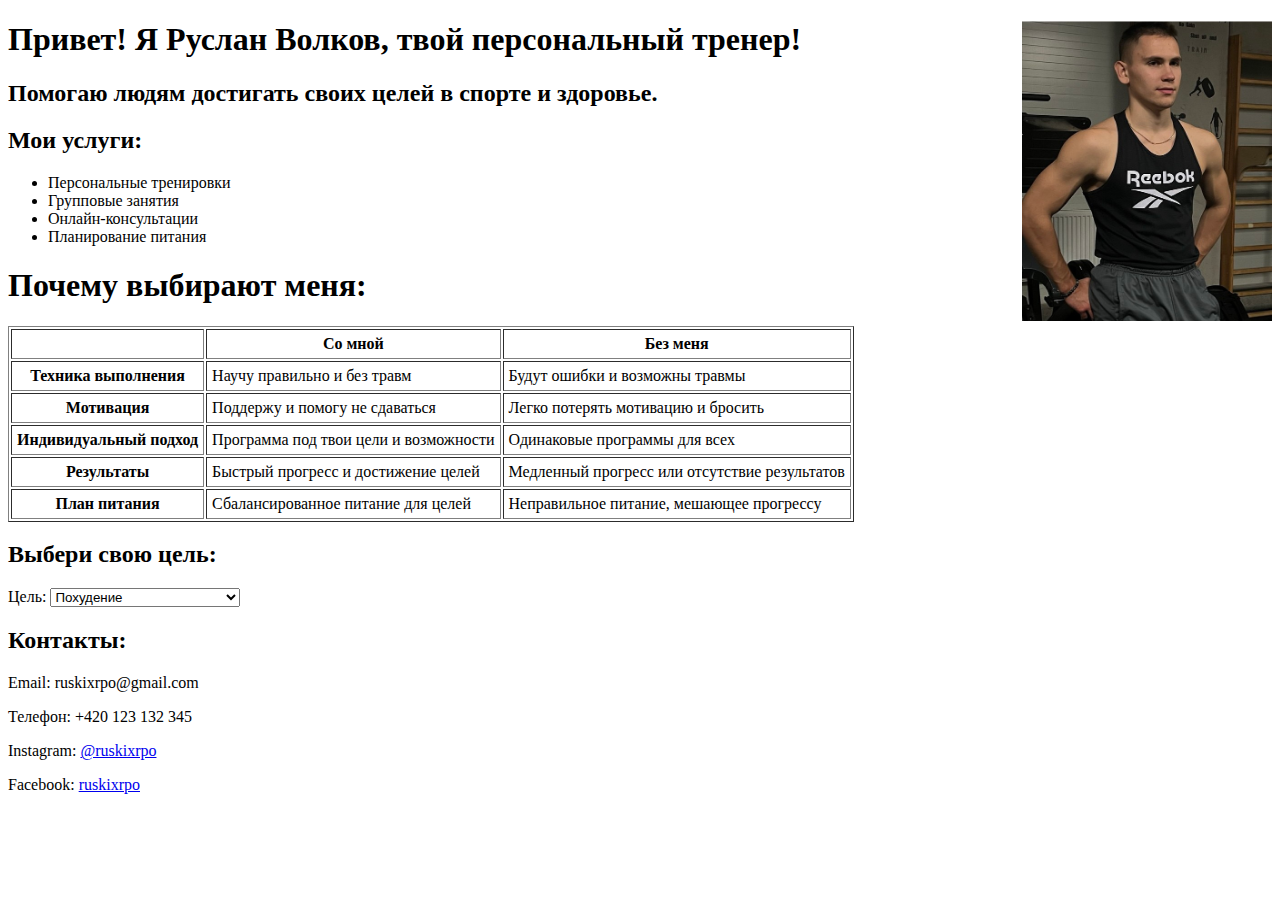
<file: index.html.html>
<!DOCTYPE html>
<html>
<head>
  <title>Сайт тренера</title>
</head>
<body>
  <h1>
    <img src="img/photo_5352790240785462226_y.jpg" alt="Руслан Волков" width="250" height="300" align="right" />
    Привет! Я Руслан Волков, твой персональный тренер!
  </h1>
  <h2>Помогаю людям достигать своих целей в спорте и здоровье.</h2>

  <h2>Мои услуги:</h2>
  <ul>
    <li>Персональные тренировки</li>
    <li>Групповые занятия</li>
    <li>Онлайн-консультации</li>
    <li>Планирование питания</li>
  </ul>

  <h1>Почему выбирают меня:</h1>
  <table border="1" cellpadding="5">
    <thead>
      <tr>
        <th></th>
        <th>Со мной</th>
        <th>Без меня</th>
      </tr>
    </thead>
    <tbody>
      <tr>
        <th>Техника выполнения</th>
        <td>Научу правильно и без травм</td>
        <td>Будут ошибки и возможны травмы</td>
      </tr>
      <tr>
        <th>Мотивация</th>
        <td>Поддержу и помогу не сдаваться</td>
        <td>Легко потерять мотивацию и бросить</td>
      </tr>
      <tr>
        <th>Индивидуальный подход</th>
        <td>Программа под твои цели и возможности</td>
        <td>Одинаковые программы для всех</td>
      </tr>
      <tr>
        <th>Результаты</th>
        <td>Быстрый прогресс и достижение целей</td>
        <td>Медленный прогресс или отсутствие результатов</td>
      </tr>
      <tr>
        <th>План питания</th>
        <td>Сбалансированное питание для целей</td>
        <td>Неправильное питание, мешающее прогрессу</td>
      </tr>
    </tbody>
  </table>

  <h2>Выбери свою цель:</h2>
  <form>
    <label for="goals">Цель:</label>
    <select id="goals" name="goals">
      <option value="weight_loss">Похудение</option>
      <option value="muscle_gain">Набор мышечной массы</option>
      <option value="endurance">Повышение выносливости</option>
      <option value="general_fitness">Общая физическая форма</option>
    </select>
  </form>
  <h2>Контакты:</h2>
  <p>Email: ruskixrpo@gmail.com</p>
  <p>Телефон: +420 123 132 345</p>
  <p>Instagram: <a href="https://www.instagram.com/ruskixrpo/">@ruskixrpo</a></p>
  <p>Facebook: <a href="https://www.facebook.com/ruskixrpo">ruskixrpo</a></p>
</body>
</html>
</file>
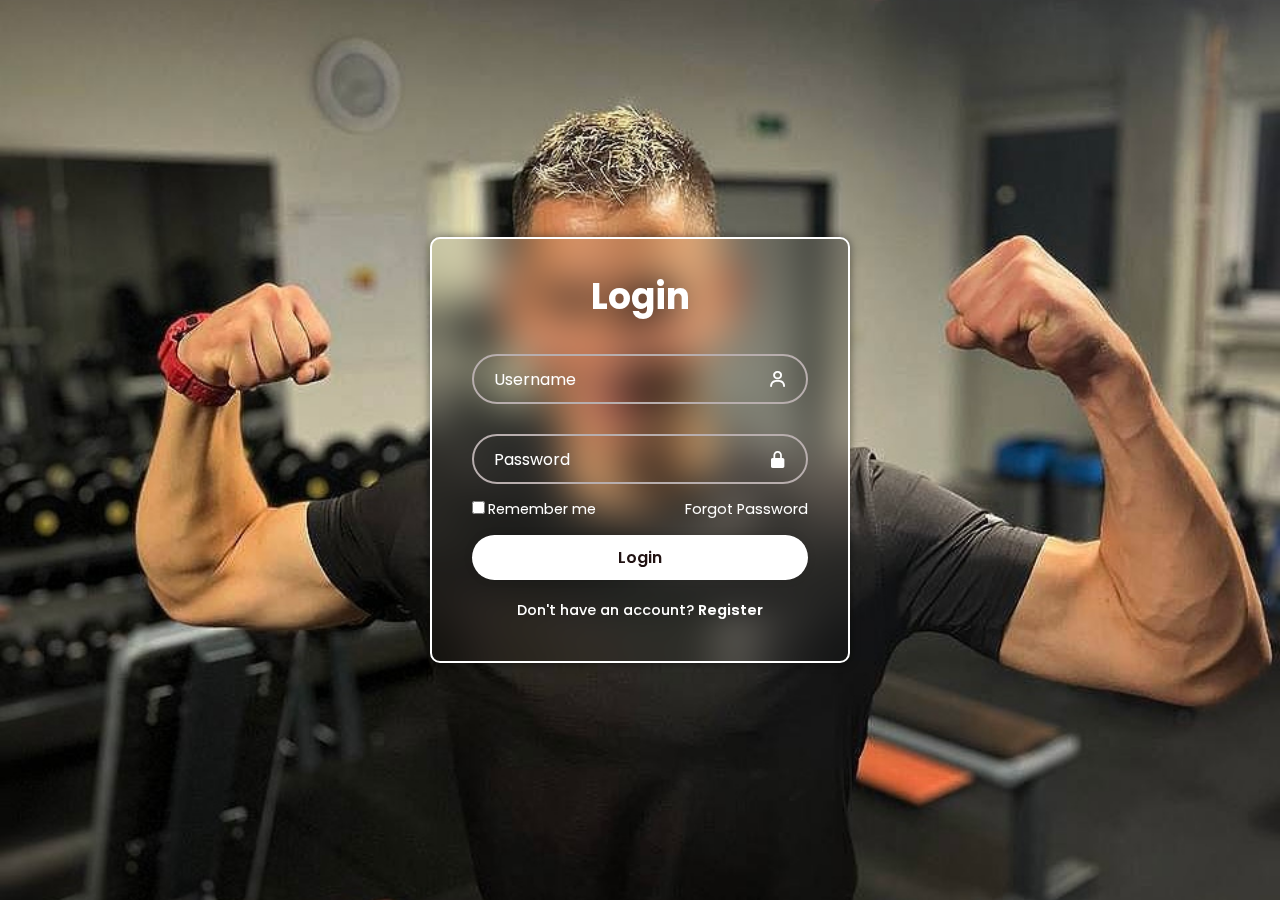
<file: login.html>
<!DOCTYPE html>
<html>
<head>
    <meta charset="UTF-8">
    <meta http-equiv="X-UA-Compatible" content="IE=edge">
    <meta name="viewport" content="width=device-width, initial-scale=1.0">
    <title>Form login and password</title>
    <link rel="stylesheet" href="style.css">
    <link href='https://unpkg.com/boxicons@2.1.4/css/boxicons.min.css' rel='stylesheet'>
</head>
<body>
    <div class="wrapper">
        <form action="">
            <h1>Login</h1>
            <div class="input-box">
            <input type="text" placeholder="Username" required>
            <i class='bx bx-user'></i>
            </div>
            <div class="input-box">
            <input type="password" placeholder="Password" required>
            <i class='bx bxs-lock-alt'></i>
            </div>
            <div class="remember">
            <label><input type="checkbox">Remember me</label>
            <a href="#">Forgot Password</a>
            </div>
            <button type="submit" class="btn">Login</button>
            <div class="register-link">
                <p>Don't have an account? <a href="#">Register</a></p>
            </div>
        </form>
    </div>
</body>
</html>
</file>
<file: style.css>
@import url('https://fonts.googleapis.com/css2?family=Poppins:wght@400;500;600;700&display=swap');

* {
  margin: 0;
  padding: 0;
  box-sizing: border-box;
  font-family: 'Poppins', sans-serif;
}

body {
  display: flex;
  justify-content: center;
  align-items: center;
  min-height: 100vh;
  background: #ffd7d7;
  background:url('IMG_9030.JPG') no-repeat;
  background-size: cover; 
  background-position: center;
}

.wrapper {
  width: 420px;
  background: transparent;
  border: 2px solid #ffffff;
  color: #fff;
  backdrop-filter: blur(20px);
  box-shadow: 0 0 10px rgba(0,0,0, .5);
  border-radius: 12px;
  padding: 30px 40px;
  border-radius: 10px;
  padding: 30px 40px;
}

.wrapper h1 {
  text-align: center;
  font-size: 36px;
}

.wrapper .input-box {
  width: 100%;
  height: 50px;
  margin: 30px 0;
  position: relative;
}

.input-box input {
  width: 100%;
  height: 100%;
  background: transparent;
  border: 2px solid #b8aeae;
  border-radius: 40px; 
  font-size: 16px;
  color: #ffffff;
  padding: 20px 45px 20px 20px;
  outline: none;
}

.input-box input::placeholder {
  color: #ffffff;
}

.input-box i {
  position: absolute;
  top: 50%;
  right: 20px;
  transform: translateY(-50%);
  font-size: 20px;
  color: #fff;
  pointer-events: none; /* чтобы клик не блокировался */
}

.wrapper .remember {
  font-size: 14.5px;
  display: flex;
  justify-content: space-between;
  margin: -15px 0 15px;
}

.remember label input {
  accent-color: #ffffff;
  margin-right: 3px;
}

.remember a {
  color: #ffffff;
  text-decoration: none;
}

.remember a:hover {
  text-decoration: underline;
}

.wrapper .btn {
  width: 100%;
  height: 45px;
  border: none;
  outline: none;
  background: #ffffff;
  font-size: 16px;
  font-weight: 600;
  border-radius: 40px;
  cursor: pointer;
  box-shadow: 0 0 10px rgba(0,0,0, .1);
  color: #201212;
}

.wrapper .register-link {
  text-align: center;
  font-size: 14.5px;
  margin: 20px 0 10px;
}

.register-link p {
  color: #ffffff;
  font-weight: 500;
}

.register-link p a {
  color: #ffffff;
  text-decoration: none;
  font-weight: 600;
}

.register-link p a:hover {
  text-decoration: underline;
  color: green;
}
</file>
